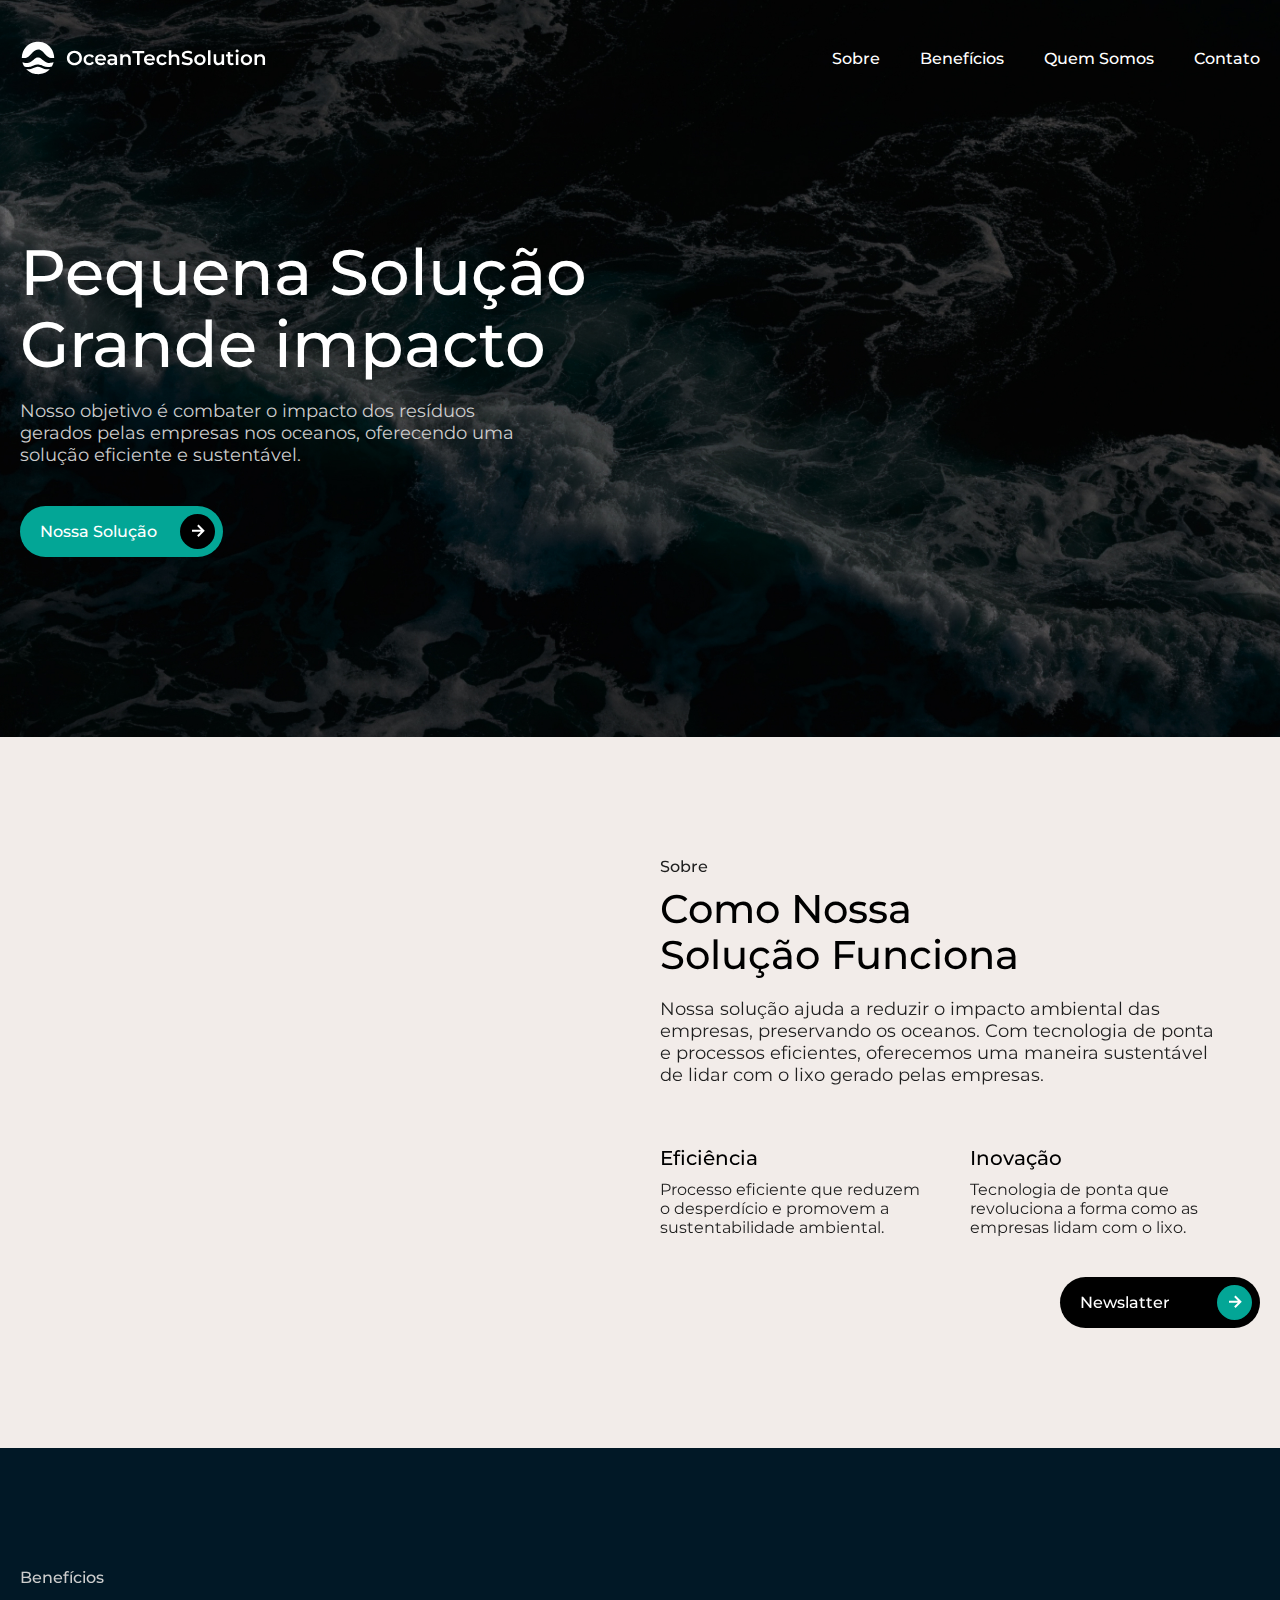
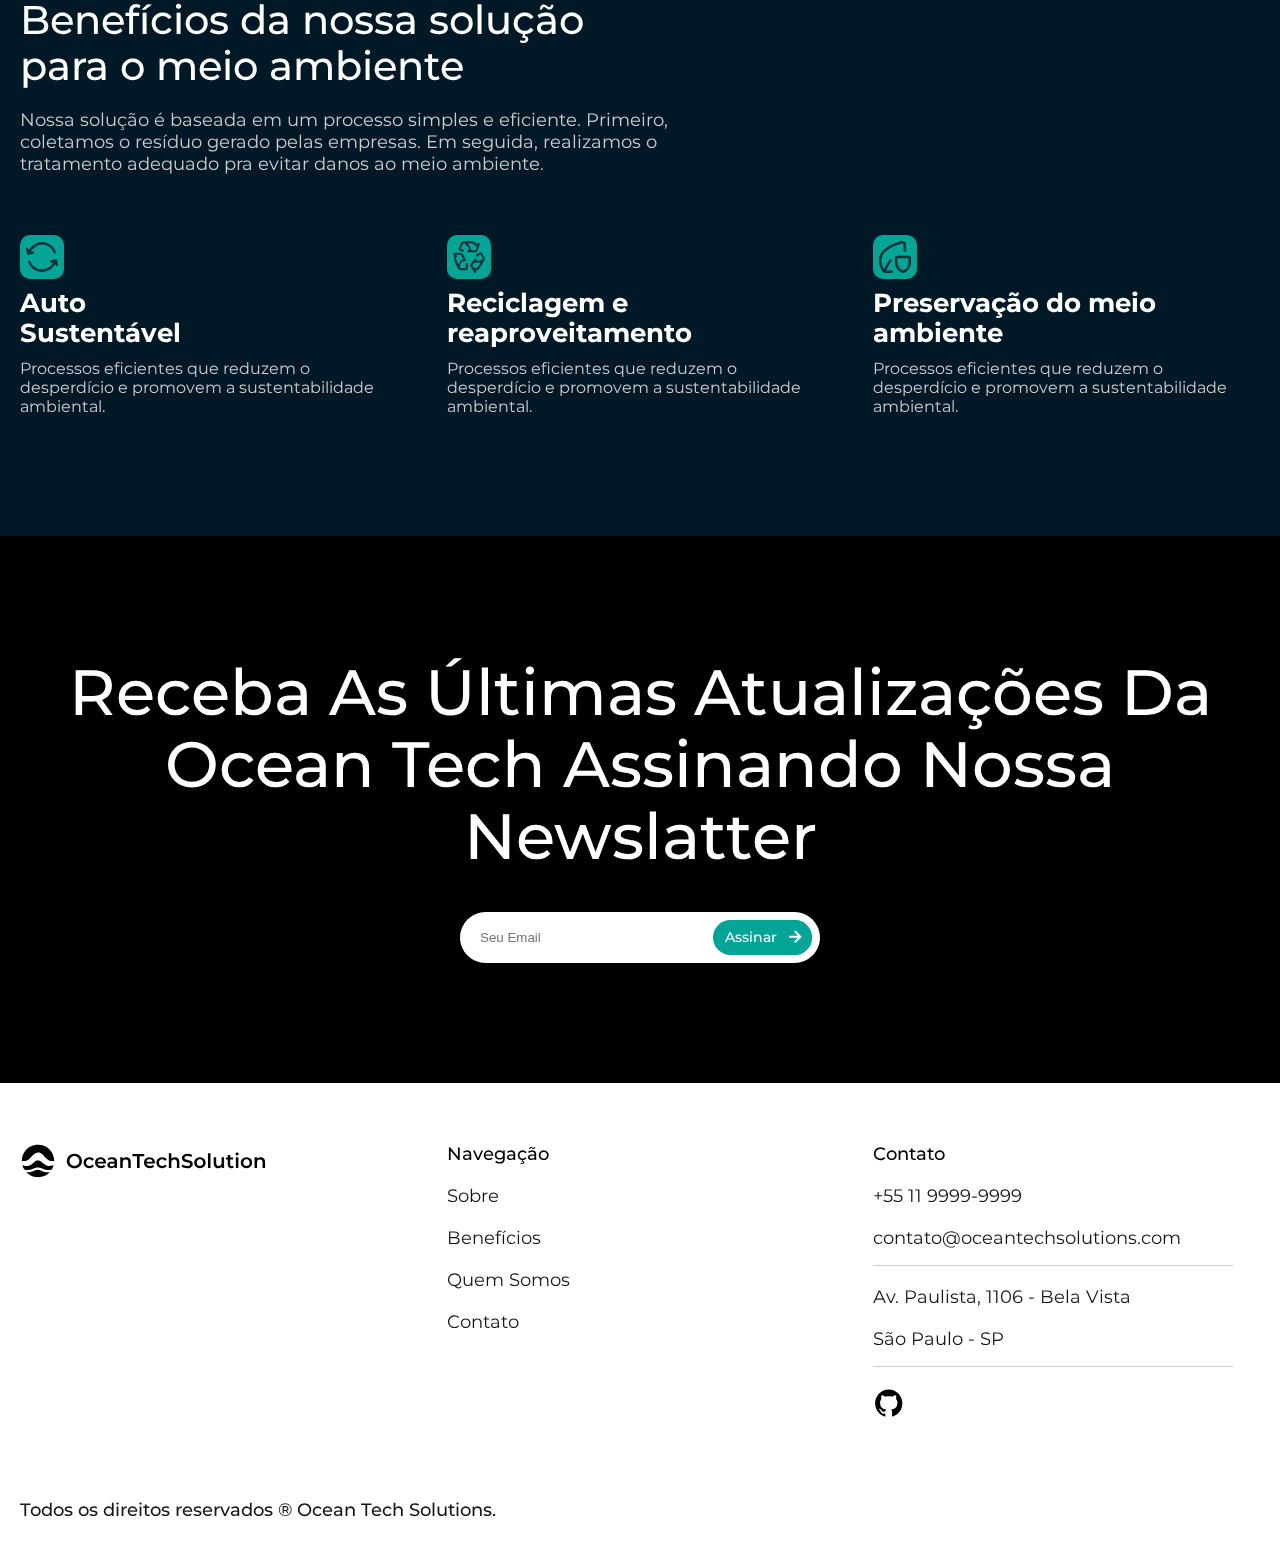
<file: index.html>
<!DOCTYPE html>
<html lang="pt-br">
<head>
    <meta charset="UTF-8">
    <meta name="viewport" content="width=device-width, initial-scale=1.0">
    <title>Ocean Tech Solutions</title>
    <link rel="stylesheet" href="css/style.css">
    <link rel="shortcut icon" href="assets/svg/favicon.svg" type="image/x-icon">
    <script defer src="js/script.js"></script>
</head>
<body>
    <main>
        <header>
            <nav class="nav container">
                <a href="index.html"><img src="assets/svg/logo.svg" alt="Logo Ocean Tech Solutions"></a>
                <button class="hamburguer"></button>
                <ul class="nav-list">
                    <li><a href="#sobre">Sobre</a></li>
                    <li><a href="#beneficios">Benefícios</a></li>
                    <li><a href="integrantes.html">Quem Somos</a></li>
                    <li><a href="contato.html">Contato</a></li>
                </ul>
            </nav>
        </header>

        <div class="conteudo-main container">
            <h1 class="font-xl branco">Pequena Solução Grande impacto</h1>
            <p class="font-m cor-2">Nosso objetivo é combater o impacto dos resíduos gerados pelas empresas nos oceanos, oferecendo uma solução eficiente e sustentável. </p>
            <a href="#sobre" class="button">Nossa Solução<img src="assets/svg/button-icon.svg" alt=""></a>
        </div>
    </main>

    <section class="sobre-bg">
        <div class="sobre container" id="sobre" aria-label="Sobre a solução">
            <div class="video-sobre">
                <iframe width="100%" height="100%" src="https://www.youtube.com/embed/jPrFrA3oKg8?si=nekSKw2mBho7uFp0" title="YouTube video player" frameborder="0" allow="accelerometer; autoplay; clipboard-write; encrypted-media; gyroscope; picture-in-picture; web-share" referrerpolicy="strict-origin-when-cross-origin" allowfullscreen></iframe>
            </div>
            <div class="conteudo-sobre">
                <span class="font-p-2 cor-3">Sobre</span>
                <h2 class="font-l preto">Como Nossa Solução Funciona</h2>
                <p class="font-m cor-3">Nossa solução ajuda a reduzir o impacto ambiental das empresas, preservando os oceanos. Com tecnologia de ponta e processos eficientes, oferecemos uma maneira sustentável de lidar com o lixo gerado pelas empresas.</p>
                <div class="diferenciais-sobre" aria-label="Diferenciais da solução">
                    <div class="diferencial">
                        <h3 class="preto">Eficiência</h3>
                        <p class="font-p-1 cor-3">Processo eficiente que reduzem o desperdício e promovem a sustentabilidade ambiental.</p>
                    </div>
                    <div class="diferencial">
                        <h3 class="preto">Inovação</h3>
                        <p class="font-p-1 cor-3">Tecnologia de ponta que revoluciona a forma como as empresas lidam com o lixo.</p>
                    </div>
                </div>
                <a href="#newslatter" class="button">Newslatter<img src="assets/svg/button-icon-2.svg" alt=""></a>
            </div>
        </div>
    </section>

    <section class="beneficios-bg">
        <div class="beneficios container" id="beneficios" aria-label="Benefícios">
            <span class="font-p-2 cor-2">Benefícios</span>
            <h2 class="font-l branco">Benefícios da nossa solução para o meio ambiente</h2>
            <p class="font-m cor-2">Nossa solução é baseada em um processo simples e eficiente. Primeiro, coletamos o resíduo gerado pelas empresas. Em seguida, realizamos o tratamento adequado pra evitar danos ao meio ambiente.</p>
            <div class="cards-beneficios">
                <div class="card-beneficio">
                    <img src="assets/svg/sustentavel-icon.svg" alt="">
                    <h3 class="branco">Auto<br>Sustentável</h3>
                    <p class="font-p-1 cor-2">Processos eficientes que reduzem o desperdício e promovem a sustentabilidade ambiental.</p>
                </div>
                <div class="card-beneficio">
                    <img src="assets/svg/reciclagem-icon.svg" alt="">
                    <h3 class="branco">Reciclagem e reaproveitamento</h3>
                    <p class="font-p-1 cor-2">Processos eficientes que reduzem o desperdício e promovem a sustentabilidade ambiental.</p>
                </div>
                <div class="card-beneficio">
                    <img src="assets/svg/preservacao-icon.svg" alt="">
                    <h3 class="branco">Preservação do meio ambiente</h3>
                    <p class="font-p-1 cor-2">Processos eficientes que reduzem o desperdício e promovem a sustentabilidade ambiental.</p>
                </div>
            </div>
        </div>
    </section>

    <section class="newslatter-bg">
        <div class="newslatter container" id="newslatter">
            <h2 class="font-xl branco">Receba As Últimas Atualizações Da Ocean Tech Assinando Nossa Newslatter</h2>
            <div class="input-newslatter">
                <input type="email" placeholder="Seu Email">
                <a href="">Assinar <img src="assets/svg/button-icon-2.svg" alt=""></a>
            </div>
        </div>
    </section>

    <footer>
        <div class="footer container">
            <a href="index.html"><img src="assets/svg/logo-footer.svg" alt=""></a>
            <div class="footer-navegacao">
                <h3>Navegação</h3>
                <ul>
                    <li><a href="#sobre">Sobre</a></li>
                    <li><a href="#beneficios">Benefícios</a></li>
                    <li><a href="integrantes.html">Quem Somos</a></li>
                    <li><a href="contato.html">Contato</a></li>
                </ul>
            </div>
            <div class="footer-contato">
                <h3>Contato</h3>
                <nav>
                    <ul>
                        <li><a href="tel:+55119999-9999">+55 11 9999-9999</a></li>
                        <li><a href="mailto:contato@oceantechsolutions.com">contato@oceantechsolutions.com</a></li>
                        <li>Av. Paulista, 1106 - Bela Vista</li>
                        <li>São Paulo - SP</li>
                    </ul>
                </nav>
                <div class="footer-redes">
                    <a href="https://github.com/Ocean-Tech-Solutions/Global-Solutions" target="_blank"><img src="./assets/svg/github-icon.svg" alt=""></a>
                </div>
            </div>
            <div class="footer-copy">
                <p>Todos os direitos reservados ® Ocean Tech Solutions.</p>
            </div>
        </div>
    </footer>
</body>
</html>
</file>
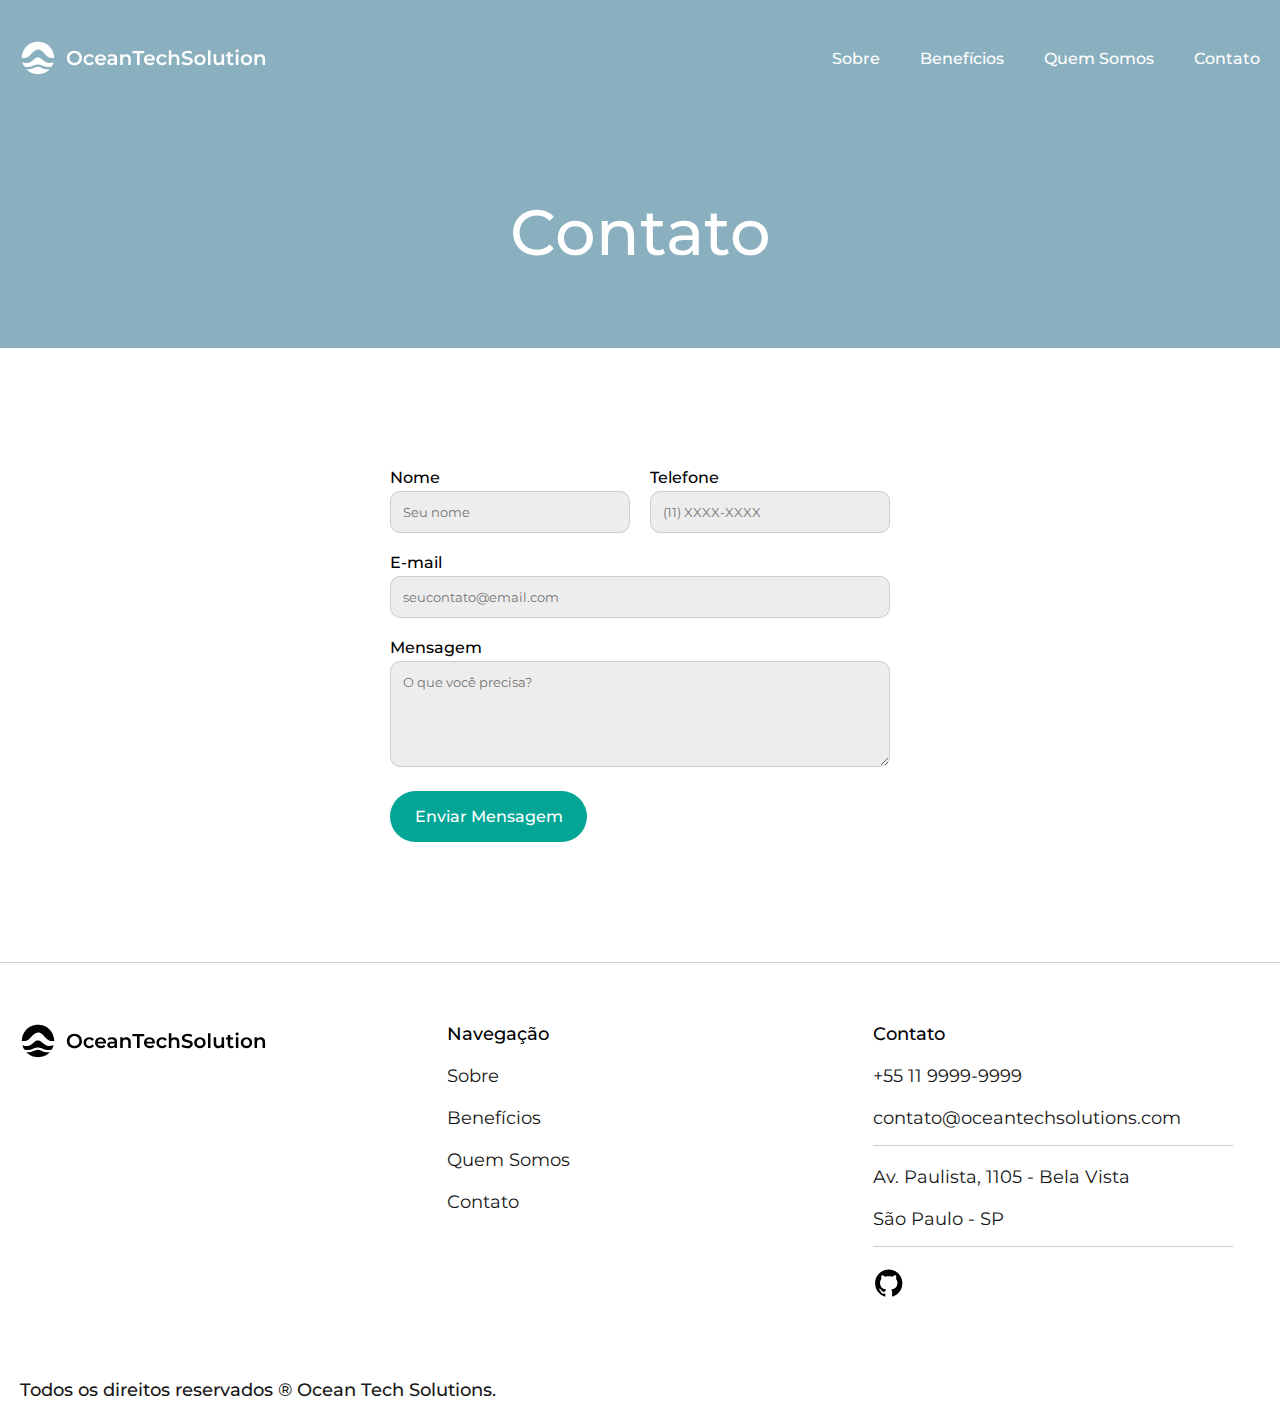
<file: contato.html>
<!DOCTYPE html>
<html lang="pt-br">
<head>
    <meta charset="UTF-8">
    <meta name="viewport" content="width=device-width, initial-scale=1.0">
    <title>Quem Somos - Ocean Tech Solutions</title>
    <link rel="stylesheet" href="css/style.css">
    <link rel="shortcut icon" href="assets/svg/favicon.svg" type="image/x-icon">
    <script defer src="js/script.js"></script>
</head>
<body>
    <section class="main-contato">
        <header>
            <nav class="nav container">
                <a href="index.html"><img src="assets/svg/logo.svg" alt="Logo Ocean Tech Solutions"></a>
                <button class="hamburguer"></button>
                <ul class="nav-list">
                    <li><a href="#sobre">Sobre</a></li>
                    <li><a href="#beneficios">Benefícios</a></li>
                    <li><a href="integrantes.html">Quem Somos</a></li>
                    <li><a href="contato.html">Contato</a></li>
                </ul>
            </nav>
        </header>
        <h1 class="font-xl branco">Contato</h1>
    </section>

    <section class="contato-formulario container" aria-label="Formulário">
        <form class="form" action="./contato.html">
            <div>
                <label for="nome">Nome</label>
                <input type="text" id="nome" name="nome" placeholder="Seu nome">
            </div>
            <div>
                <label for="telefone">Telefone</label>
                <input type="text" id="telefone" name="telefone" placeholder="(11) XXXX-XXXX">
            </div>
            <div class="col-2">
                <label for="email">E-mail</label>
                <input type="email" id="email" name="email" placeholder="seucontato@email.com">
            </div>
            <div class="col-2">
                <label for="mensagem">Mensagem</label>
                <textarea rows="5" id="mensagem" name="mensagem" placeholder="O que você precisa?"></textarea>
            </div>
            <button class="button col-2">Enviar Mensagem</button>
        </form>
    </section>

    <footer>
        <div class="footer container">
            <a href="index.html"><img src="assets/svg/logo-footer.svg" alt="Logo Ocean Tech"></a>
            <div class="footer-navegacao">
                <h3>Navegação</h3>
                <ul>
                    <li><a href="index.html">Sobre</a></li>
                    <li><a href="index.html">Benefícios</a></li>
                    <li><a href="integrantes.html">Quem Somos</a></li>
                    <li><a href="contato.html">Contato</a></li>
                </ul>
            </div>
            <div class="footer-contato">
                <h3>Contato</h3>
                <nav>
                    <ul>
                        <li><a href="tel:+55119999-9999">+55 11 9999-9999</a></li>
                        <li><a href="mailto:contato@oceantechsolutions.com">contato@oceantechsolutions.com</a></li>
                        <li>Av. Paulista, 1105 - Bela Vista</li>
                        <li>São Paulo - SP</li>
                    </ul>
                </nav>
                <div class="footer-redes">
                    <a href="https://github.com/Ocean-Tech-Solutions/Global-Solutions" target="_blank"><img src="./assets/svg/github-icon.svg" alt=""></a>
                </div>
            </div>
            <div class="footer-copy">
                <p>Todos os direitos reservados ® Ocean Tech Solutions.</p>
            </div>
        </div>
    </footer>
</body>
</html>
</file>
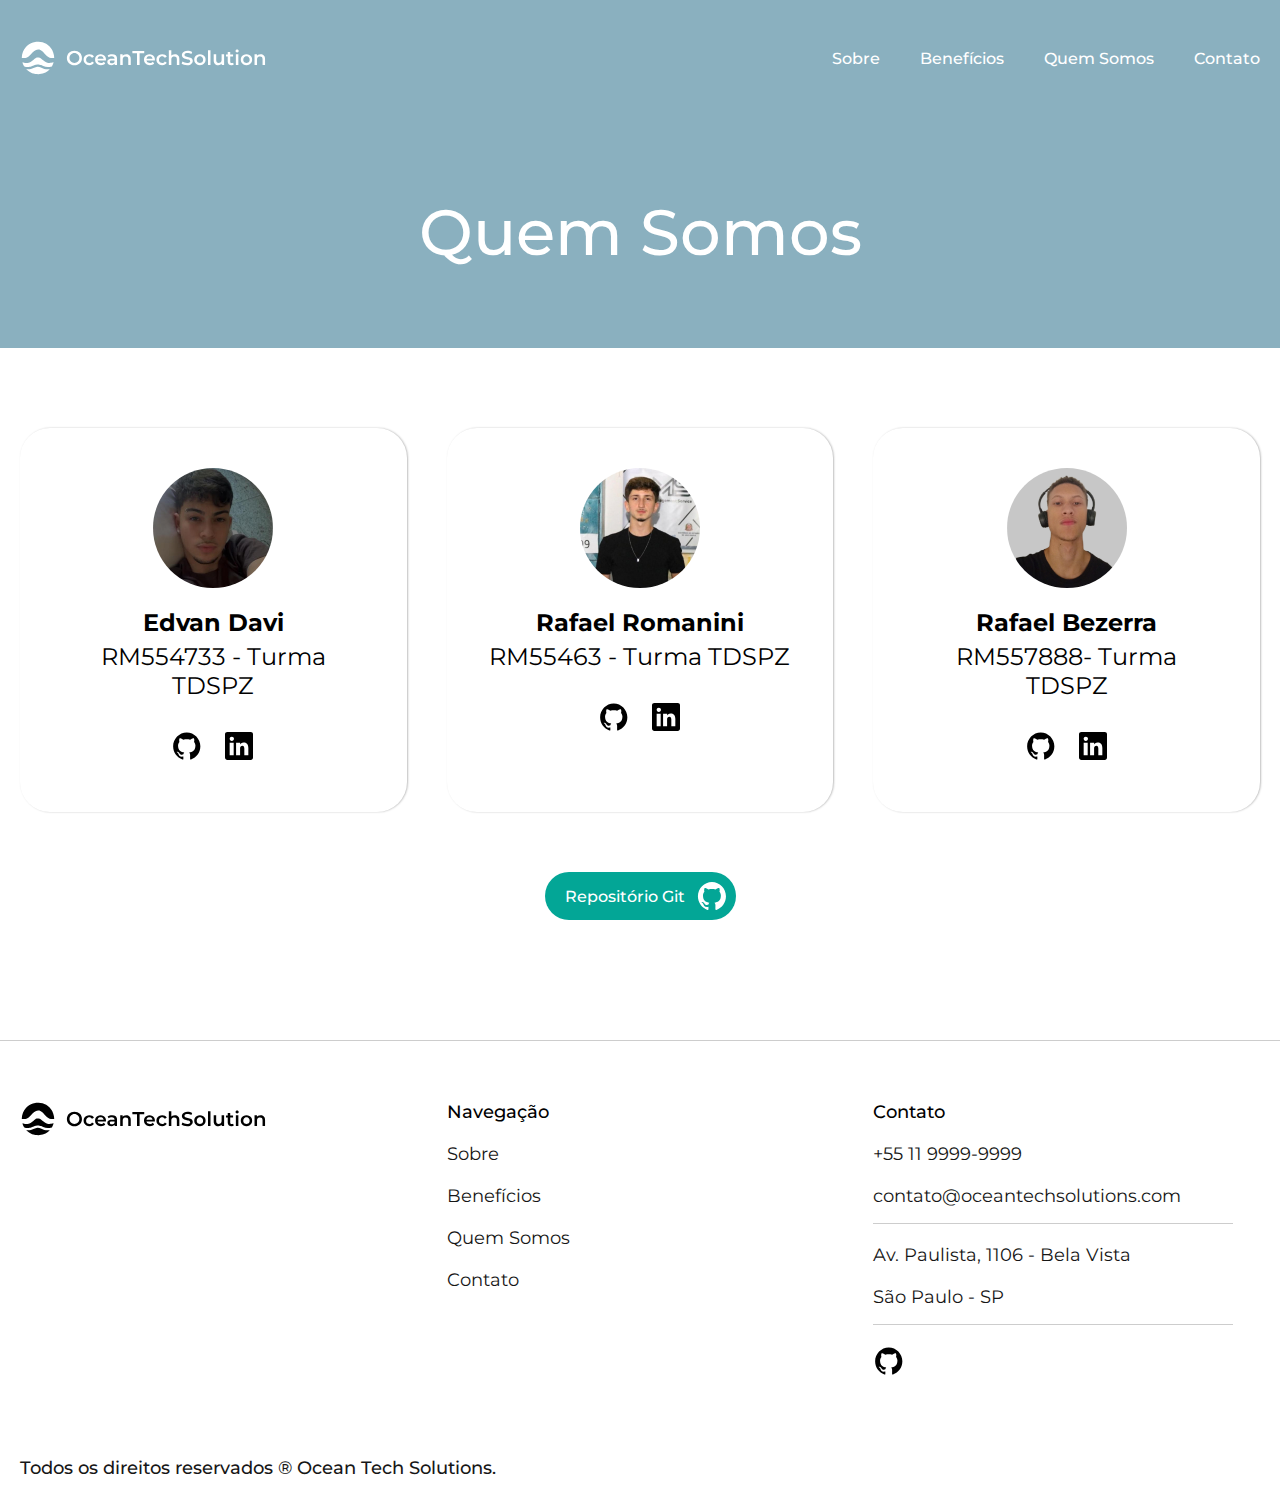
<file: integrantes.html>
<!DOCTYPE html>
<html lang="pt-br">
<head>
    <meta charset="UTF-8">
    <meta name="viewport" content="width=device-width, initial-scale=1.0">
    <title>Quem Somos - Ocean Tech Solutions</title>
    <link rel="stylesheet" href="css/style.css">
    <link rel="shortcut icon" href="assets/svg/favicon.svg" type="image/x-icon">
    <script defer src="js/script.js"></script>
</head>
<body>
    <section class="main-integrantes">
        <header>
            <nav class="nav container">
                <a href="index.html"><img src="assets/svg/logo.svg" alt="Logo Ocean Tech Solutions"></a>
                <button class="hamburguer"></button>
                <ul class="nav-list">
                    <li><a href="#sobre">Sobre</a></li>
                    <li><a href="#beneficios">Benefícios</a></li>
                    <li><a href="integrantes.html">Quem Somos</a></li>
                    <li><a href="contato.html">Contato</a></li>
                </ul>
            </nav>
        </header>
        <h1 class="font-xl branco">Quem Somos</h1>
    </section>

    <section class="cards-integrantes" aria-label="Integrantes">
        <ul class="container">
            <li>
                <img src="assets/images/edvan-github.jpg" alt="Foto Edvan Davi GitHub" class="profile-pic">
                <h3>Edvan Davi</h3>
                <p>RM554733 - Turma TDSPZ</p>
                <div class="redes-integrantes">
                    <a href="https://github.com/edvxndxvi" target="_blank"><img src="assets/svg/github-icon.svg" alt="Logo Github"></a>
                    <a href="https://www.linkedin.com/in/edvan-davi-119970236/" target="_blank"><img src="assets/svg/linkedin-icon.svg" alt="Logo LinkedIn"></a>
                </div>
            </li>
            <li>
                <img src="assets/images/rafael-romanini-github.jpg" alt="Foto Rafael Romanini GitHub"  class="profile-pic">
                <h3>Rafael Romanini</h3>
                <p>RM55463 - Turma TDSPZ</p>
                <div class="redes-integrantes">
                    <a href="https://github.com/rafaelromanini" target="_blank"><img src="assets/svg/github-icon.svg" alt="Logo Github"></a>
                    <a href="https://www.linkedin.com/in/rafaelromanini/" target="_blank"><img src="assets/svg/linkedin-icon.svg" alt="Logo LinkedIn"></a>
                </div>
            </li>
            <li>
                <img src="assets/images/rafael-bezerra-github.jpg" alt="Foto Rafael Bezerra GitHub" class="profile-pic">
                <h3>Rafael Bezerra</h3>
                <p>RM557888- Turma TDSPZ</p>
                <div class="redes-integrantes">
                    <a href="https://github.com/Rafazls" target="_blank"><img src="assets/svg/github-icon.svg" alt="Logo Github"></a>
                    <a href="https://www.linkedin.com/in/rafa-bezerra/" target="_blank"><img src="assets/svg/linkedin-icon.svg" alt="Logo LinkedIn"></a>
                </div>
            </li>
           
        </ul>
 
        <a href="https://github.com/Ocean-Tech-Solutions/Global-Solutions" class="button rep-link"  target="_blank">Repositório Git<img src="assets/svg/github-icon-branco.svg" alt=""></a>
    </section>

    <footer>
        <div class="footer container">
            <a href="index.html"><img src="assets/svg/logo-footer.svg" alt="Logo Ocean Tech"></a>
            <div class="footer-navegacao">
                <h3>Navegação</h3>
                <ul>
                    <li><a href="index.html">Sobre</a></li>
                    <li><a href="index.html">Benefícios</a></li>
                    <li><a href="integrantes.html">Quem Somos</a></li>
                    <li><a href="contato.html">Contato</a></li>
                </ul>
            </div>
            <div class="footer-contato">
                <h3>Contato</h3>
                <nav>
                    <ul>
                        <li><a href="tel:+55119999-9999">+55 11 9999-9999</a></li>
                        <li><a href="mailto:contato@oceantechsolutions.com">contato@oceantechsolutions.com</a></li>
                        <li>Av. Paulista, 1106 - Bela Vista</li>
                        <li>São Paulo - SP</li>
                    </ul>
                </nav>
                <div class="footer-redes">
                    <a href="https://github.com/Ocean-Tech-Solutions/Global-Solutions" target="_blank"><img src="./assets/svg/github-icon.svg" alt=""></a>
                </div>
            </div>
            <div class="footer-copy">
                <p>Todos os direitos reservados ® Ocean Tech Solutions.</p>
            </div>
        </div>
    </footer>
</body>
</html>
</file>
<file: css/style.css>
/* Import Fonts*/
@import url('https://fonts.googleapis.com/css2?family=Montserrat:ital,wght@0,100..900;1,100..900&display=swap');

/* Predefinições globais */
*{
    margin: 0;
    padding: 0;
    box-sizing: border-box;
}

body{
    font-family: "Montserrat", sans-serif;
}

html{
    scroll-behavior: smooth;
}

img{
    max-width: 100%;
    display: block;
}

/* Definindo cores */
:root{
    --branco: #ffffff;
    --preto: #000000;
    --cor-4: #161616;
    --cor-3: #1F1F1F;
    --cor-2: #CDCDCD;
    --cor-1: #AAAAAA;
    --cor-p1: #03A696;
    --cor-p2: #8AB0BF;
    --cor-p3: #011826;
    --cor-p4: #F2ECE9;
}

/* Componentes Cores */
.branco{
    color: var(--branco);
}
.preto{
    color: var(--preto);
}
.cor-4{
    color: var(--cor-4);
}
.cor-3{
    color: var(--cor-3);
}
.cor-2{
    color: var(--cor-2);
}
.cor-1{
    color: var(--cor-1);
}
.cor-p1{
    color: var(--cor-p1);
}
.cor-p2{
    color: var(--cor-p2);
}
.cor-p3{
    color: var(--cor-p3);
}
.cor-p4{
    color: var(--cor-p4);
}

/* Componentes */
.container{
    box-sizing: border-box;
    max-width: 1400px;
    padding-left: 20px ;
    padding-right: 20px ;
    margin: auto;
}
.button{
    display: flex;
    align-items: center;
    justify-content: space-between;
    gap: 20px;
    text-decoration: none;
    color: var(--branco);
    padding: 8px 8px 8px 20px;
    border-radius: 30px;
    font-weight: 500;
    font-size: 1rem;
    transition: .3s;
}


/* Fontes */
.font-xl{
    font-size: 4rem;
    font-weight: 500;
    line-height: 1.125;
}
.font-l{
    font-size: 2.5rem;
    font-weight: 500;
    line-height: 1.15;
}
.font-m{
    font-size: 1.125rem;
    font-weight: 400;
}
.font-p-1{
    font-size: 1rem;
    font-weight: 400;
}
.font-p-2{
    font-size: 1rem;
    font-weight: 500;
}

/* ESTILIZAÇÃO NAV */
main{
    background: url(../assets/images/hero-image.jpg) center center / cover no-repeat scroll;;
}

/* ESTILIZAÇÃO NAV */
header nav{
    padding: 40px 0;
    display: flex;
    justify-content: space-between;
    align-items: center;
}
header nav ul{
    list-style: none;
    display: flex;
    gap: 40px;
}
header nav ul a{
    text-decoration: none;
    color: var(--branco);
    font-weight: 500;
    font-size: 1rem;
}
header nav ul a:hover{
    color: var(--cor-p1);
    transition: 0.3s;
}

/* MENU HAMBURGUER */
.hamburguer{
    display: none;
    border: none;
    background: none;
    border-top: 3px solid var(--branco);
    cursor: pointer;
    width: 30px;
}
.hamburguer::before,
.hamburguer::after{
    content: "";
    display: block;
    width: 30px;
    height: 3px;
    background: var(--branco);
    margin-top: 5px;
    position: relative;
    transition: 0.3s;
}
 
/* ESTILIZAÇÃO CONTEUDO MAIN */
.conteudo-main{
    padding-top: 120px;
    padding-bottom: 180px;
}
.conteudo-main h1{
    max-width: 584px;
    margin-bottom: 20px;
}
.conteudo-main p{
    max-width: 527px;
    margin-bottom: 40px;
}
.conteudo-main a{
    background-color: var(--cor-p1);
    max-width: 203px;
}
.conteudo-main a:hover{
    background-color: #00796d;
}

/* ESTILIZAÇÃO SEÇÃO SOBRE */
.sobre-bg{
    background-color: var(--cor-p4);
}
.sobre{
    padding-block: 120px;
    display: grid;
    grid-template-columns: 1fr 1fr;
    gap: 40px;
}
.video-sobre{
    max-width: 100%;
}
.video-sobre img{
    width: 100%;
    height: 100%;
    object-fit: cover;
}
.conteudo-sobre{
    display: flex;
    flex-direction: column;
}
.conteudo-sobre span{
    display: block;
    margin-bottom: 10px;
}
.conteudo-sobre h2{
    max-width: 400px;
    margin-bottom: 20px;
}
.conteudo-sobre p{
    max-width: 560px;
    margin-bottom: 60px;
}
.diferenciais-sobre{
    display: grid;
    grid-template-columns: 1fr 1fr;
    margin-bottom: 40px;
    gap: 20px;
}
.diferencial h3{
    font-size: 1.25rem;
    font-weight: 500;
    margin-bottom: 10px;
}
.diferencial p{
    max-width: 260px;
    margin-bottom: 0;
}
.conteudo-sobre a{
    background-color: var(--preto);
    width: 200px;
    align-self: flex-end;
}
.conteudo-sobre a:hover{
    background-color: var(--cor-3);
}

/* ESTILIZAÇÃO SEÇÃO BENEFICIOS */
.beneficios-bg{
    background-color: var(--cor-p3);
}
.beneficios{
    padding-block: 120px;
}
.beneficios span{
    display: block;
    margin-bottom: 10px;
}
.beneficios h2{
    max-width: 580px;
    margin-bottom: 20px;
}
.beneficios p{
    max-width: 740px;
    margin-bottom: 60px;
}
.cards-beneficios{
    display: grid;
    grid-template-columns: 1fr 1fr 1fr;
    gap: 40px;
}
.card-beneficio{
    max-width: 360px;
}
.card-beneficio img{
    margin-bottom: 10px;
    padding: 6px;
    background-color: var(--cor-p1);
    border-radius: 10px;
}
.card-beneficio h3{
    font-size: 1.625rem;
    line-height: 1.15;
    margin-bottom: 10px;
}
.card-beneficio p{
    width: 100%;
    margin-bottom: 0;
}

/* ESTILIZAÇÃO SEÇÃO BENEFICIOS */
.newslatter-bg{
    background-color: var(--preto);
}
.newslatter{
    padding-block: 120px;
    text-align: center;
}
.newslatter h2{
    margin-bottom: 40px;
}
.input-newslatter{
    font-size: .875rem;
    font-weight: 500;
    padding: 8px 8px 8px 20px;
    background-color: var(--branco);
    border-radius: 30px;
    width: 360px;
    margin: 0 auto;
    display: flex;
    align-items: center;
    justify-content: space-between;
}
.input-newslatter a{
    display: block;
    display: flex;
    align-items: center;
    background-color: #03A696;
    border-radius: 30px;
    padding-left: 12px;
    text-decoration: none;
    color: white;
}

.input-newslatter input{
    border: none;
    outline: none;
}
:-ms-input-placeholder {  
    color: var(--cor-1);  
}

/* ESTILIZAÇÃO INTEGRANTES PAGE */
.main-integrantes, .main-contato{
    background: #8AB0BF;
}
.main-integrantes h1,
.main-contato h1{
    text-align: center;
    padding-block: 80px;
}
.cards-integrantes, .contato-formulario{
    border-bottom: 1px solid var(--cor-2);
}
.cards-integrantes ul{
    margin-top: 80px;
    list-style: none;
    display: grid;
    grid-template-columns: 1fr 1fr 1fr;
    gap: 40px;
    padding: 0 20px;
    margin-bottom: 60px;
}
.cards-integrantes ul li{
    padding: 40px;
    border-radius: 30px;
    box-shadow: 1px 0px 2px 0px rgba(0, 0, 0, 0.25);
    display: flex;
    flex-direction: column;
    align-items: center;
}
.profile-pic{
    width: 120px;
    height: 120px;
    border-radius: 100px;
}
.cards-integrantes ul li p{
    font-size: 24px;
    margin-top: 5px;
    text-align: center;
}
.cards-integrantes ul li h3{
    font-weight: 700;
    font-size: 1.5rem;
    margin-top: 20px;
}
.redes-integrantes{
    display: flex;
    gap: 20px;
    padding: 10px;
    margin-top: 20px;
}
.rep-link{
    background-color: var(--cor-p1);
    display: flex;
    align-items: center;
    gap: 10px;
    align-self: center;
    max-width: fit-content;
    text-decoration: none;
    margin: 0 auto;
    margin-bottom: 120px;
}


/* ESTILIZAÇÃO FORM*/
.contato-formulario{
    padding-block: 120px;
}
.form{
    display: grid;
    grid-template-columns: 1fr 1fr;
    gap: 20px;
    max-width: 500px;
    margin: 0 auto;
}
.form label{
    display: block ;
    font-weight: 500;
    margin-bottom: 4px;
}
.form button{
    display: block;
    outline: 0;
    cursor: pointer;
    border: none;
    background-color: var(--cor-p1);
    max-width: 197px;
    padding: 16px 20px;
    font-family: "Montserrat", sans-serif;
}
.form .col-2{
    grid-column: span 2;
}
.form input[type="text"],
.form input[type="email"],
.form textarea{
    font-family: "Montserrat", sans-serif;
    background: #EDEDED;
    border: 1px solid var(--cor-2);
    padding: 12px;
    border-radius: 10px;
    width: 100%;
    box-sizing: border-box;
}
.form input[type="text"]:focus,
.form input[type="email"]:focus,
.form textarea:focus{
    outline: none;
    border-color: var(--cor-p1);
    background: var(--branco);
    box-shadow: 0 0 0 2px #12d6c3;
}

/* ESTILIZAÇÃO FOOTER */
footer{
    background-color: var(--branco);
}
.footer{
    padding-top: 60px;
    padding-bottom: 20px;
    display: grid;
    grid-template-columns: 1fr 1fr 1fr;
    gap: 40px;
}
.footer h3{
    color: var(--preto);
    font-size: 1.125rem;
    font-weight: 500;
    margin-bottom: 20px;
}
.footer ul{
    list-style-type: none;
}
.footer ul li{
    color: var(--cor-4);
    font-size: 1.125rem;
    margin-bottom: 20px;
}
.footer ul a{
    text-decoration: none;
    color: var(--cor-4);
    font-size: 1.125rem;
    margin-bottom: 20px;
}
.footer-contato ul{
    margin-bottom: 10px;
}
.footer-contato li:nth-child(even):after{
    content: "";
    display: block;
    max-width: 360px;
    height: 1px;
    background: var(--cor-2);
    margin-top: 16px;
}
.footer-redes{
    display: flex;
    gap: 32px;
}
.footer a:hover{
    color: var(--cor-p1);
}
.footer-copy{
    color: var(--cor-4);
    grid-column: 1/-1;
    margin-top: 40px;
    font-size: 1.125rem;
    font-weight: 500;
}
 
@media (max-width: 1200px){
    .font-xl{
        font-size: 3rem;
    }
    .font-l{
        font-size: 2rem;
    }
}

@media (max-width: 850px){

    /* RESPONSIVIDADE NAV */
    .hamburguer{
        display: block;
        z-index: 1;
    }
    header nav ul{
        position: fixed;
        top: 0;
        left: 0;
        width: 100vw;
        height: 100vh;
        background-color: var(--cor-p3);
        clip-path: circle(100px at 95% -20%);
        transition: 1s ease-out;
 
        flex-direction: column;
        justify-content: space-around;
        align-items: center;
        gap: 0;
        pointer-events: none;
    }
    .nav-list a{
        font-size: 24px;
        opacity: 0;
    }
    .nav-list li:nth-child(1) a{
        transition: 0.5s 0.2s;
    }
    .nav-list li:nth-child(2) a{
        transition: 0.5s 0.4s;
    }
    .nav-list li:nth-child(3) a{
        transition: 0.5s 0.6s;
    }
    .nav-list li:nth-child(4) a{
        transition: 0.5s 0.8s;
    }
    .nav.active .nav-list{
        clip-path: circle(1500px at 95% -9%);
        pointer-events: all;
    }
    .nav.active .nav-list a{
        opacity: 1;
    }
    .nav.active .hamburguer{
        position: fixed;
        right: 20px;
        border-top-color: transparent;
    }
    .nav.active .hamburguer::before{
        transform: rotate(135deg);
    }
    .nav.active .hamburguer::after{
        transform: rotate(-135deg);
        top: -7px;
    }

    /* RESPONSIVIDADE SOBRE */
    .sobre{
        grid-template-columns: 1fr;
    }
    .video-sobre iframe{
        height: 400px;
    }

    /* RESPONSIVIDADE BENEFICIOS */
    .cards-beneficios{
        grid-template-columns: 1fr;
    }
    .card-beneficio{
        max-width: 560px;
        margin: 0 auto;
    }
    /* RESPONSIVIDADE FOOTER */
    .footer{
        grid-template-columns: 1fr;
        gap: 60px;
    }
    .footer-copy{
        margin-top: 0;
    }
    .cards-integrantes ul{
        grid-template-columns: 1fr;
    }
}
@media (max-width: 600px){
    .font-xl{
        font-size: 2.5rem;
    }
    .font-2-l{
        font-size: 1.5rem;
    }

    .input-newslatter{
        width: 300px;
    }
    .form{
        grid-template-columns:  1fr;
    }
    .form .col-2{
        grid-column: 1;
    }
}
</file>
